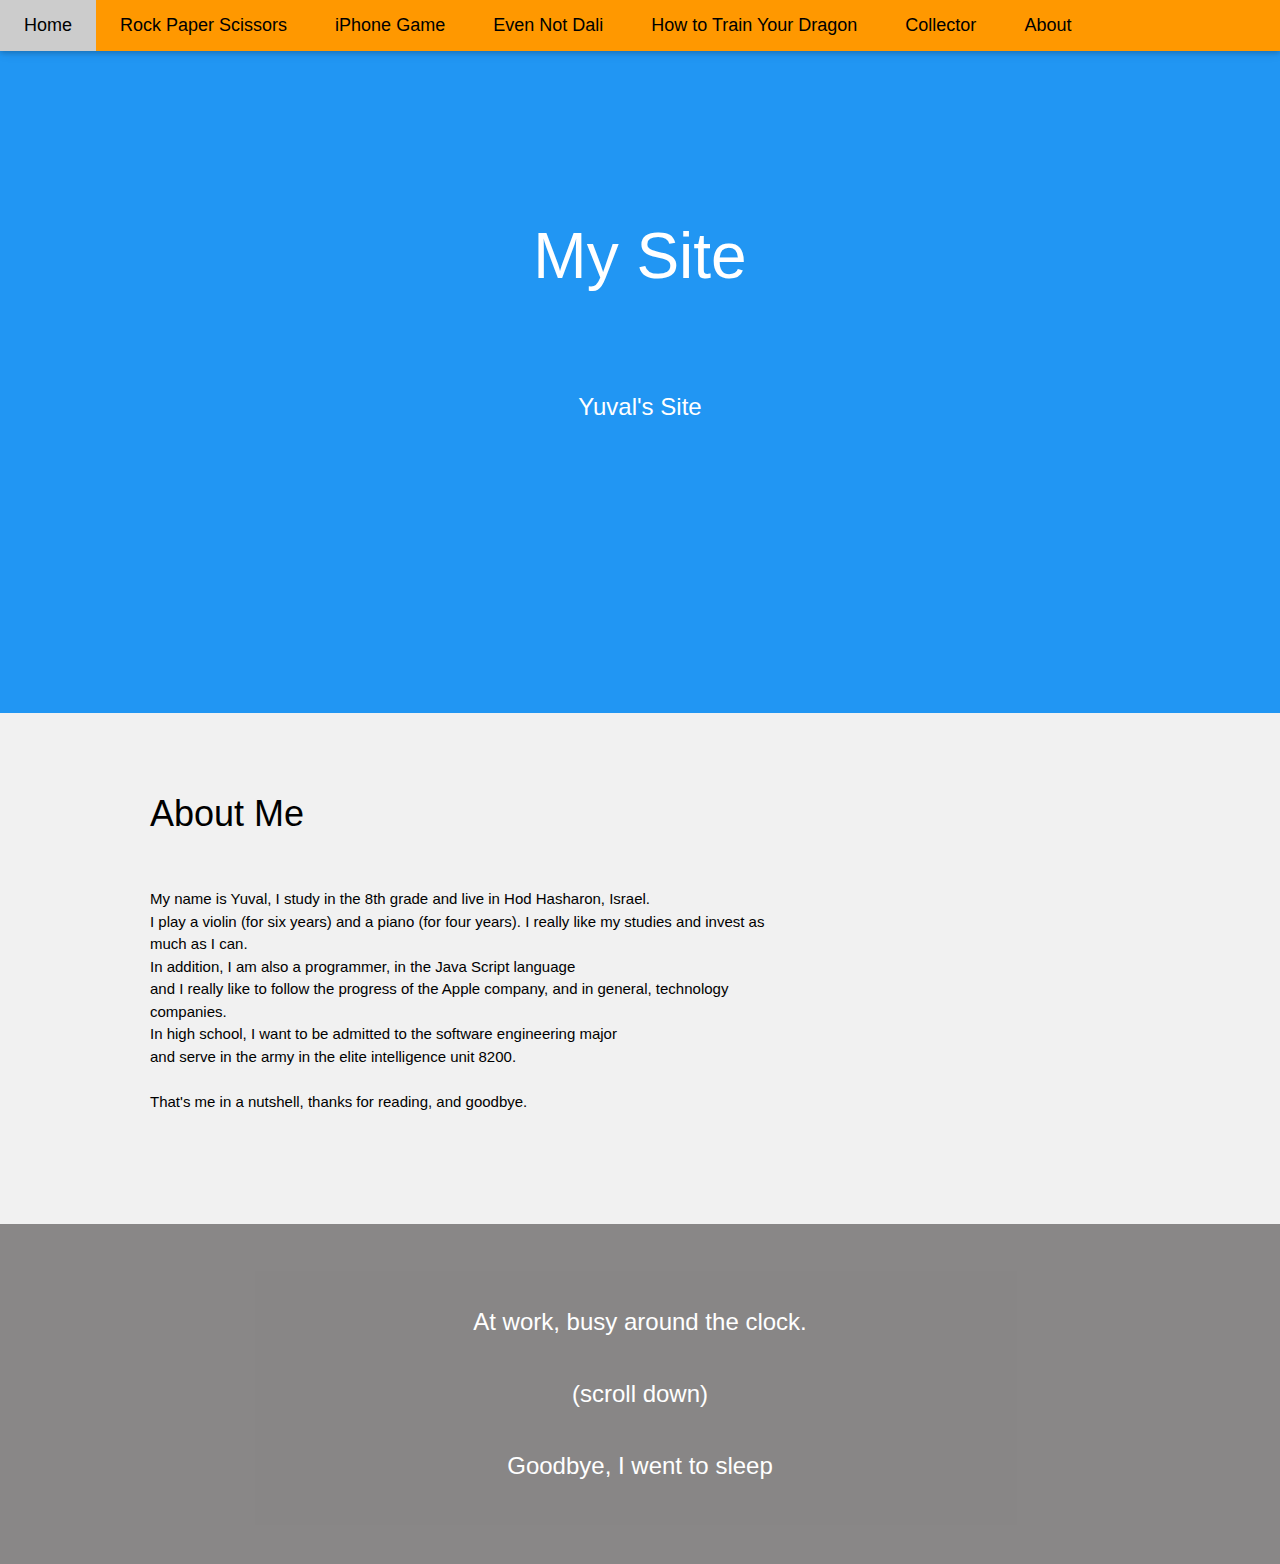
<file: index.html>
<!DOCTYPE html>
<html lang="en">
<head>
    <meta charset="UTF-8">
    <meta http-equiv="X-UA-Compatible" content="IE=edge">
    <meta name="viewport" content="width=device-width, initial-scale=1.0">
    <title>Yuval's main website</title>
  
    <link rel="stylesheet" href="./css/TU.css">
     
</head>
<body >
  <!-- NavBar-->
    <div class="TU-top">
        <div class="TU-bar TU-orange TU-card TU-left-align TU-large">
          <a href="./index.html#top" class="TU-bar-item TU-button TU-padding-large TU-white">Home</a>
          <a href="./RPS.html" class="TU-bar-item TU-button TU-padding-large TU-hover-white">Rock Paper Scissors</a>
          <a href="./baloons.html" class="TU-bar-item TU-button TU-padding-large TU-hover-white">iPhone Game</a>
          <a href="./evenNotDali.html" class="TU-bar-item TU-button TU-padding-large TU-hover-white">Even Not Dali</a>
          <a href="./howToTrainYourDragon.html" class="TU-bar-item TU-button TU-padding-large TU-hover-white">How to Train Your Dragon</a>
          <a href="./collector.html" class="TU-bar-item TU-button TU-padding-large TU-hover-white">Collector</a>
          <a href="./index.html#about" class="TU-bar-item TU-button TU-padding-large TU-hover-white">About</a>
        </div>
    </div>
  <!-- END NavBar-->


  <!-- Header -->
  <header class="TU-container TU-blue TU-center" style="padding:15% 16px">
    <h1 class="TU-margin TU-jumbo">My Site</h1>
    <br><br>
    <p class="TU-xlarge">Yuval's Site <br> <br> <br> </p>
    <!-- <button class="TU-button TU-black TU-padding-large TU-large TU-margin-top">Get Started</button> -->
  </header>
  <!--END Header -->

  <!--About-->
  <div class="TU-row-padding TU-light-grey TU-padding-64 TU-container" id="about">
    <div class="TU-content">
      <div class="TU-third TU-center"></div>   
        <div class="TU-twothird">
          <h1>About Me</h1>
          <p class="TU-padding-32">My name is Yuval, I study in the 8th grade and live in Hod Hasharon, Israel. <br>
            I play a violin (for six years) and a piano (for four years). I really like my studies and invest as much as I can. <br> 
            In addition, I am also a programmer, in the Java Script language <br>
            and I really like to follow the progress of the Apple company, and in general, technology companies. <br>
            In high school, I want to be admitted to the software engineering major <br>
            and serve in the army in the elite intelligence unit 8200. <br> <br>
            That's me in a nutshell, thanks for reading, and goodbye.</p>
        </div>
    </div>
  </div>
  <!--END About-->

  <!--Footer -->
    <div class="TU-container TU-black TU-center TU-opacity TU-padding-64">
      <h1 class="TU-margin TU-xlarge">At work, busy around the clock. <br> <br> (scroll down) <br> <br>
        Goodbye, I went to sleep</h1>
    </div>
  <!--END Footer -->

</body>

</html>
</file>
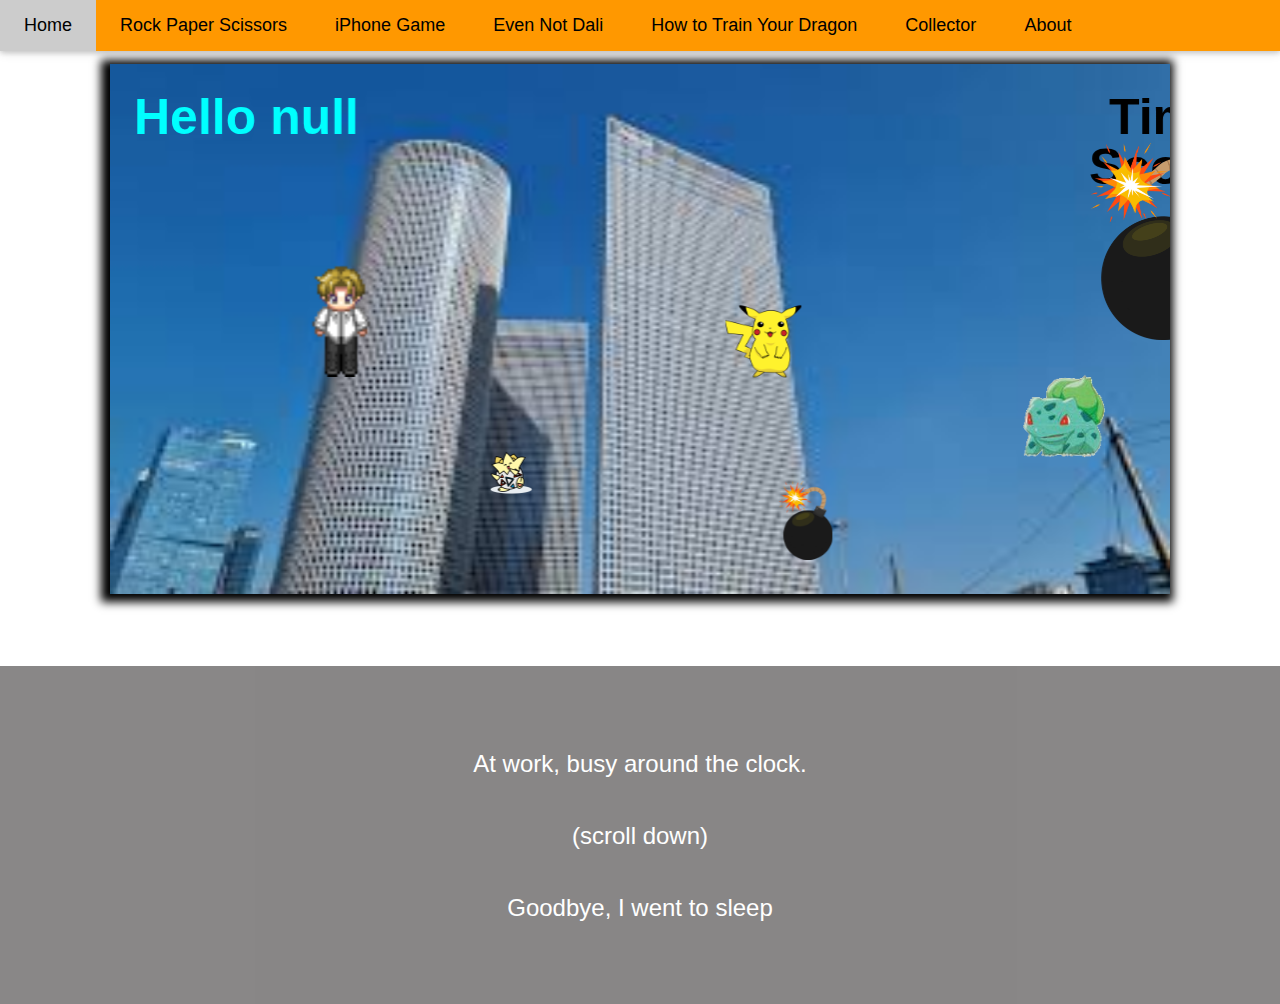
<file: collector.html>
<!DOCTYPE html>
<html lang="en">
<head>
    <meta charset="UTF-8">
    <meta http-equiv="X-UA-Compatible" content="IE=edge">
    <meta name="viewport" content="width=device-width, initial-scale=1.0">
    <title>Collector Game</title>
  
    <link rel="stylesheet" href="./css/TU.css">
    <link rel="stylesheet" href="css/collector.css">
</head>
<body >
    <!-- Navbar-->
    <div class="TU-top">
        <div class="TU-bar TU-orange TU-card TU-left-align TU-large">
          <a href="./index.html#top" class="TU-bar-item TU-button TU-padding-large TU-white">Home</a>
          <a href="./RPS.html" class="TU-bar-item TU-button TU-padding-large TU-hover-white">Rock Paper Scissors</a>
          <a href="./baloons.html" class="TU-bar-item TU-button TU-padding-large TU-hover-white">iPhone Game</a>
          <a href="./evenNotDali.html" class="TU-bar-item TU-button TU-padding-large TU-hover-white">Even Not Dali</a>
          <a href="./howToTrainYourDragon.html" class="TU-bar-item TU-button TU-padding-large TU-hover-white">How to Train Your Dragon</a>
          <a href="./collector.html" class="TU-bar-item TU-button TU-padding-large TU-hover-white">Collector</a>
          <a href="./index.html#about" class="TU-bar-item TU-button TU-padding-large TU-hover-white">About</a>
        </div>
    </div>
      <!-- END Navbar -->


  <!-- The Game template -->
    <div id="wrapper" style="padding:5% 16px">
        <canvas id="canvas"></canvas>
    </div>
  <!-- END The Game template -->

  

  <!--Footer For the Template per game-->
    <div class="TU-container TU-black TU-center TU-opacity TU-padding-64">
      <h1 class="TU-margin TU-xlarge">At work, busy around the clock. <br> <br> (scroll down) <br> <br>
        Goodbye, I went to sleep</h1>
    </div>
  <!--END Footer For the Template per game-->

  <script src="js/figures.js"></script>
  <script src="js/collector.js"></script>
</body>
</html>
</file>
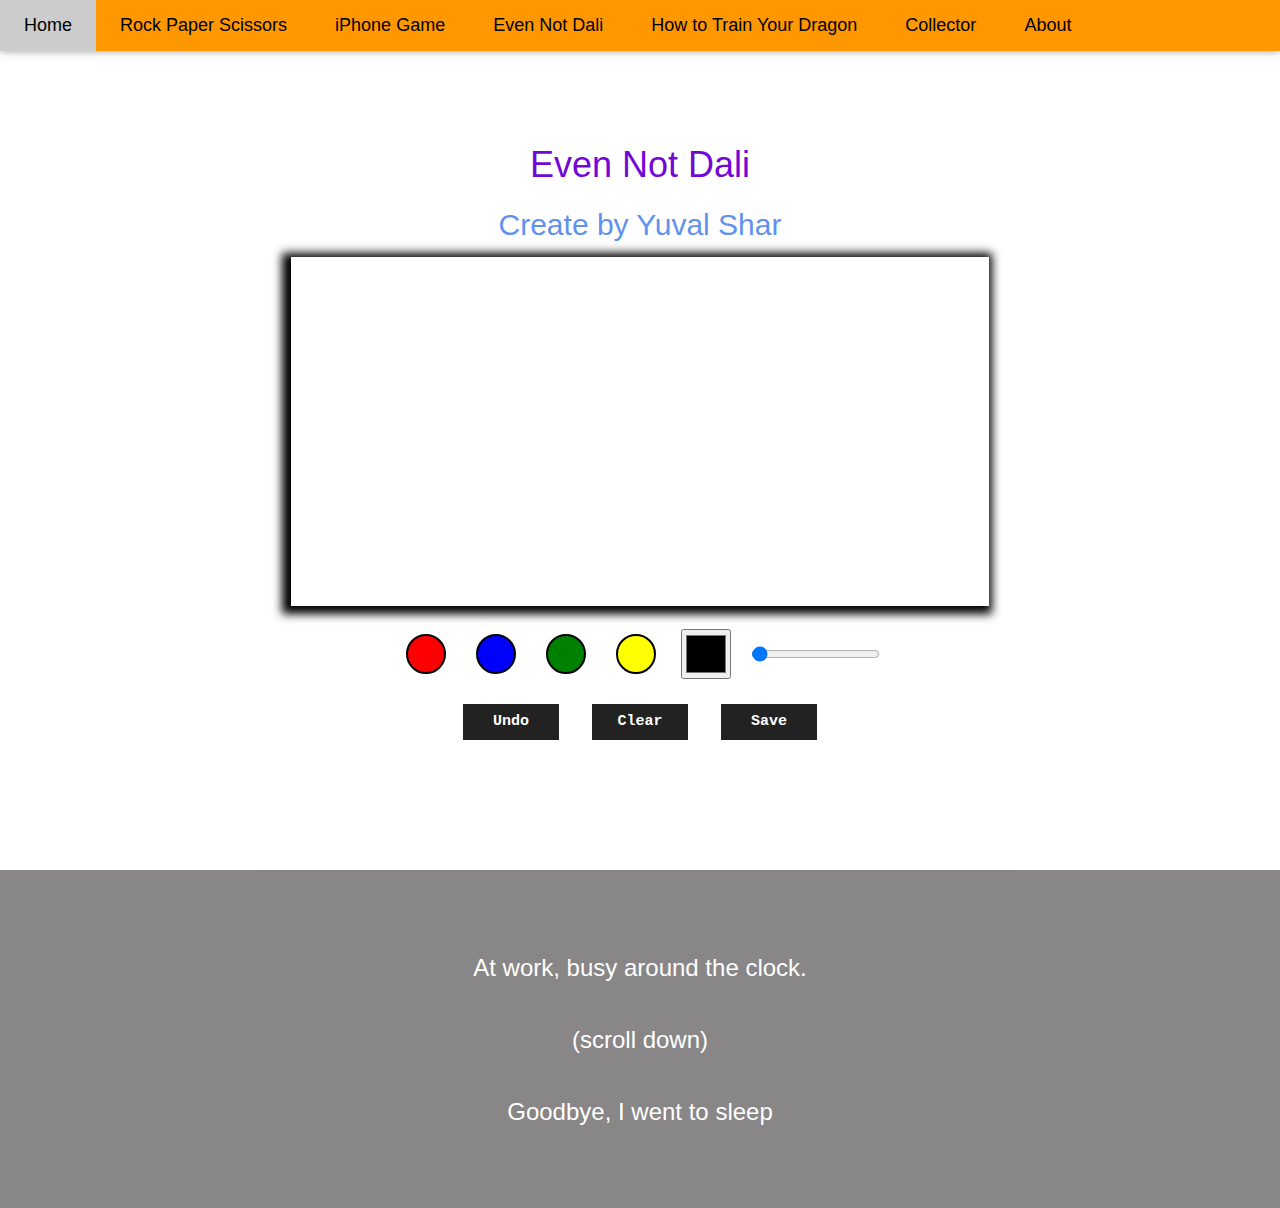
<file: evenNotDali.html>
<!DOCTYPE html>
<html lang="en">
<head>
    <meta charset="UTF-8">
    <meta http-equiv="X-UA-Compatible" content="IE=edge">
    <meta name="viewport" content="width=device-width, initial-scale=1.0">
    <title>Yuval Draw</title>
  
    <link rel="stylesheet" href="./css/TU.css">
    <link rel="stylesheet" href="./css/evenNotDali.css">
</head>
<body >
    <!-- Navbar-->
    <div class="TU-top">
        <div class="TU-bar TU-orange TU-card TU-left-align TU-large">
          <!-- <img id="myLogo" src="https://tekkieuni.com/wp-content/themes/tekkie/images/logo-color.png.webp" alt="logo"> -->
          <a href="./index.html#top" class="TU-bar-item TU-button TU-padding-large TU-white">Home</a>
          <a href="./RPS.html" class="TU-bar-item TU-button TU-padding-large TU-hover-white">Rock Paper Scissors</a>
          <a href="./baloons.html" class="TU-bar-item TU-button TU-padding-large TU-hover-white">iPhone Game</a>
          <a href="./evenNotDali.html" class="TU-bar-item TU-button TU-padding-large TU-hover-white">Even Not Dali</a>
          <a href="./howToTrainYourDragon.html" class="TU-bar-item TU-button TU-padding-large TU-hover-white">How to Train Your Dragon</a>
          <a href="./collector.html" class="TU-bar-item TU-button TU-padding-large TU-hover-white">Collector</a>
          <a href="./index.html#about" class="TU-bar-item TU-button TU-padding-large TU-hover-white">About</a>

        </div>
            </div>
      <!-- END Navbar -->


  <!-- The Game template -->
    <div id="wrapper" style="padding:10% 16px">
      <div id="header">
        <h1 id="pageName">Even Not Dali</h1>
        <h2 id="credit">Create by Yuval Shar</h2>
      </div>   
      
      <canvas id="canvas"></canvas>
         <div id="toolsAndButtons">
          <div class="tools">
            <div class="color-fields" style="background: red;" onClick="changeColor(this)"></div>
            <div class="color-fields" style="background: blue;" onClick = "changeColor(this)"></div>
            <div class="color-fields" style="background: green;" onClick = "changeColor(this)"></div>
            <div class="color-fields" style="background: yellow;" onClick = "changeColor(this)"></div>

            <input type="color" class="color-picker" onInput="drawColor = this.value">

            <input type="range" class="pen-range" min="1" max="100" value="2" onInput="drawWidth = this.value">
          </div>
          <br>
          <div id="buttons">
            <button class="buttons" onClick="undoLast()">Undo</button>
            <!-- <button class="buttons" onClick="reduLast()">Redo</button> -->
            <button class="buttons" onClick="clearCanvas()">Clear</button>      
            <button class="buttons" onClick="saveImage()">Save</button>
          </div>
              
        </div>
    </div>
  <!-- END The Game template -->

  

  <!--Footer For the Template per game-->
    <div class="TU-container TU-black TU-center TU-opacity TU-padding-64">
      <h1 class="TU-margin TU-xlarge">At work, busy around the clock. <br> <br> (scroll down) <br> <br>
        Goodbye, I went to sleep</h1>
    </div>
  <!--END Footer For the Template per game-->

  <script src = "./js/fixDpi.js";></script>
  <script src = "./js/evenNotDali.js";></script>

</body>
</html>
</file>
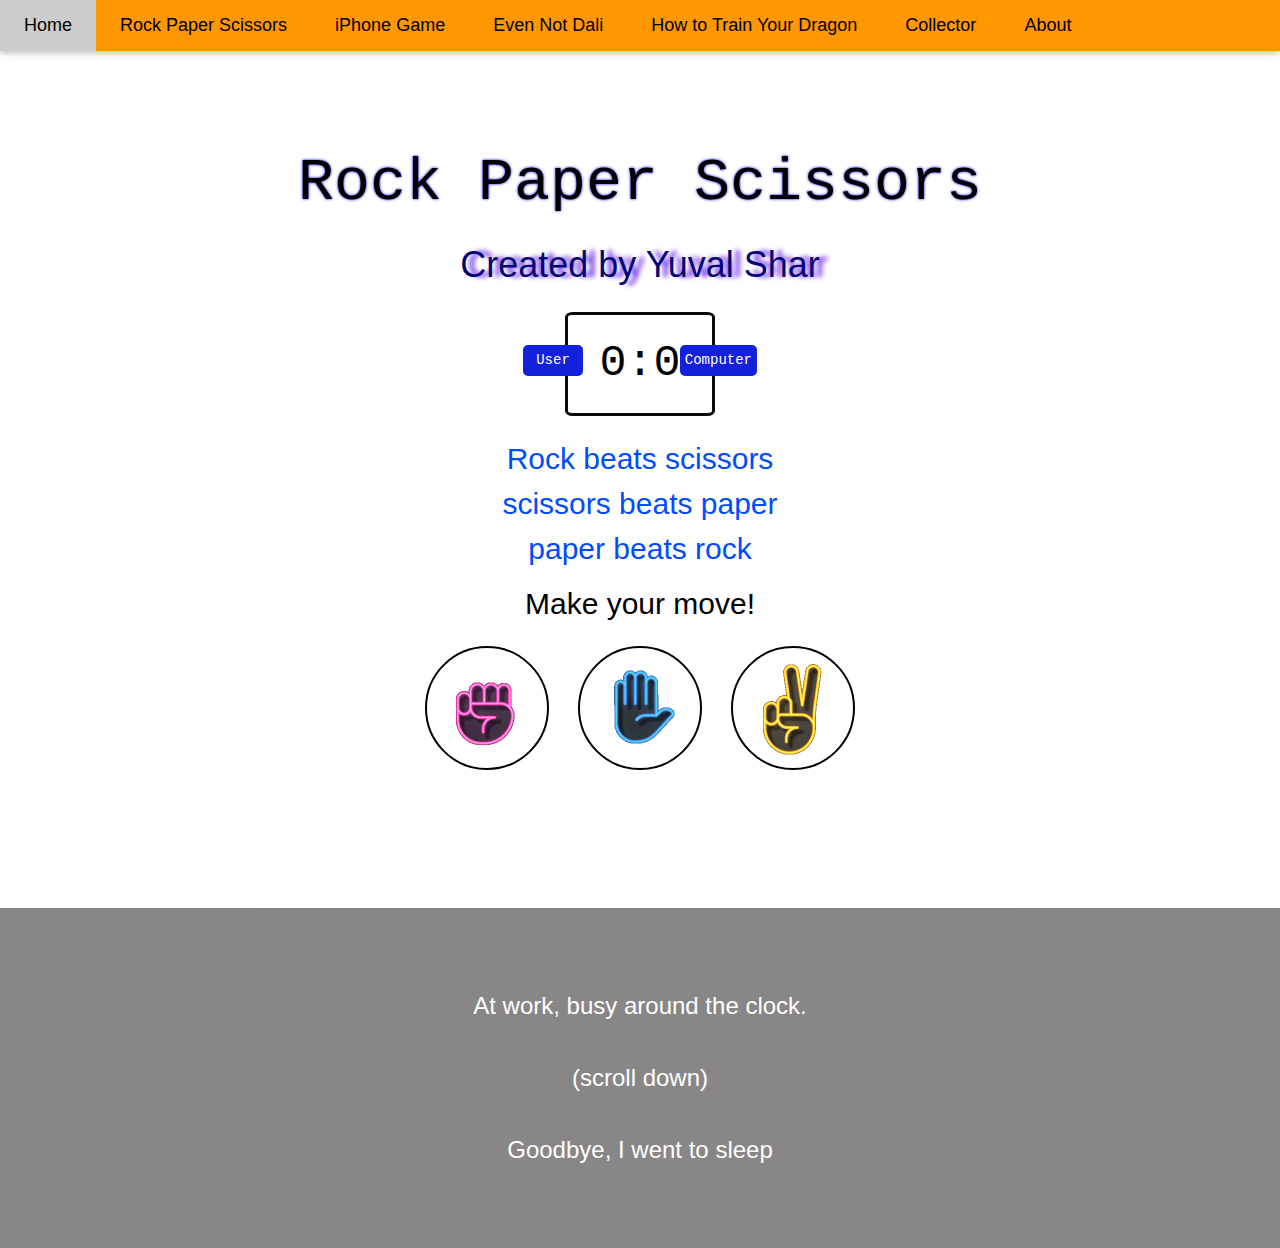
<file: RPS.html>
<!DOCTYPE html>
<html lang="en">
<head>
    <meta charset="UTF-8">
    <meta http-equiv="X-UA-Compatible" content="IE=edge">
    <meta name="viewport" content="width=device-width, initial-scale=1.0">
    <title>Rock Paper Scissors</title>
  
    <link rel="stylesheet" href="./css/TU.css"> 
    <link rel="stylesheet" href="./css/RPS.css">
</head>
<body >
    <!-- NavBar-->
    <div class="TU-top">
        <div class="TU-bar TU-orange TU-card TU-left-align TU-large">
          <!-- <img id="myLogo" src="https://tekkieuni.com/wp-content/themes/tekkie/images/logo-color.png.webp" alt="logo"> -->
          <a href="./index.html#top" class="TU-bar-item TU-button TU-padding-large TU-white">Home</a>
          <a href="./RPS.html" class="TU-bar-item TU-button TU-padding-large TU-hover-white">Rock Paper Scissors</a>
          <a href="./baloons.html" class="TU-bar-item TU-button TU-padding-large TU-hover-white">iPhone Game</a>
          <a href="./evenNotDali.html" class="TU-bar-item TU-button TU-padding-large TU-hover-white">Even Not Dali</a>
          <a href="./howToTrainYourDragon.html" class="TU-bar-item TU-button TU-padding-large TU-hover-white">How to Train Your Dragon</a>
          <a href="./collector.html" class="TU-bar-item TU-button TU-padding-large TU-hover-white">Collector</a>
          <a href="./index.html#about" class="TU-bar-item TU-button TU-padding-large TU-hover-white">About</a>
        </div>
    </div>
   <!-- END NavBar--> 


      <!-- The Game -->
    <div id="wrapper" style="padding:10% 16px">
      <h1 id="gameTitle">Rock Paper Scissors</h1>
      <h1 id="yuvalTitel">Created by Yuval Shar</h1>

      <div id="scoreBoard">
          <div id="userLabel" class="badge">User</div>
          <div id="computerLabel" class="badge">Computer</div>
          <div id="userChoiceIcon" class="badge"></div>
          <div id="computerChoiceIcon" class="badge"></div>
          <span id="userScore">0</span>:<span id="computerScore">0</span>
      </div>

      <h2 id="gameInstructons">Rock beats scissors <br> scissors beats paper <br> paper beats rock </h2>
      <div id="userArea" class="userArea">
          <h2 id="instructons">Make your move!</h2>
          <div id="rockDiv" class="rps">
              <img id="rockImg" src="images/rock.png">
          </div>
          <div id="paperDiv" class="rps">
              <img id="paperImg" src="images/paper.png">
          </div>
          <div id="scissorsDiv" class="rps">
              <img id="scissorsImg" src="images/scissors.png">
          </div>
      </div>   
      <div id="message"></div>
    </div>
      
      <!-- <h1>Game Name</h1>
        <br>
        <h4>Instructions </h4>
        <br>
        <br>
        
        <h3>The Game </h3>
               -->
      <!-- END The Game ->-


  <!--Footer-->
    <div class="TU-container TU-black TU-center TU-opacity TU-padding-64">
      <h1 class="TU-margin TU-xlarge">At work, busy around the clock. <br> <br> (scroll down) <br> <br>
        Goodbye, I went to sleep</h1>
    </div>
    <!--END Footer -->
    
    <script src="./js/RPS.js"></script>

</body>
</html>
</file>
<file: css/collector.css>
#canvas{
    box-shadow: -3px 2px 9px 6px black;
    width: 85%;
}
</file>
<file: css/evenNotDali.css>
.field{
  width: 100%;
  text-align: center;
}

canvas{
  box-shadow: -3px 2px 9px 6px black;
  width: 56%;
  background: white;
}

.tools{
  display: flex;
  justify-content: center;
  flex-direction: row;
  margin-top: 15px;
  /* Just for fun */
  animation: myAnim 2s ease 0s 1 normal forwards;
}
/* Just for fun */
@keyframes myAnim {
  0% {
    transform: scale3d(1, 1, 1);
  }

  30% {
    transform: scale3d(1.25, 0.75, 1);
  }

  40% {
    transform: scale3d(0.75, 1.25, 1);
  }

  50% {
    transform: scale3d(1.15, 0.85, 1);
  }

  65% {
    transform: scale3d(0.95, 1.05, 1);
  }

  75% {
    transform: scale3d(1.05, 0.95, 1);
  }

  100% {
    transform: scale3d(1, 1, 1);
  }
}

.color-fields{
  height: 40px;
  width: 40px;
  min-height: 40px;
  min-width: 40px;
  cursor: pointer;
  display: inline-block;
  box-sizing: border-box;
  border-radius: 50%;
  border: 2px solid black;
  align-self: center;
  margin: 0 15px;
}

.buttons{
  align-self: center;
  width: 100px;
  height: 40px;
  border: 2px solid white;
  cursor: pointer;
  color: white;
  background: #222;
  font-weight: bold;
  margin: 0 10px;
}

.color-picker{
  align-self: center;
  margin: 0 10px;
  height: 50px;
}

.pen-range{
  align-self: center;
  margin: 0 10px;
}

#pageName{
  color: rgb(114, 8, 213);
}

#credit{
  color: rgb(96, 146, 237);
}
</file>
<file: css/RPS.css>
/* body{
    background-color: rgb(53, 52, 52);
} */

#wrapper{
    text-align: center;
    font-family:monospace;
    
}

#gameTitle{
    font-family:monospace;
    font-size: 60px;
    text-shadow:0 0 3px blue;
}

#gameInstructons{
    color: rgb(0, 76, 255);
}

.userArea img{
    width: 100px;
    height: 100px;
}

.rps{
    display: inline-block;
    margin: 10px;
    border-radius: 50%;
    border: 2px solid black;
    padding: 10px;
}

#scoreBoard{
    border: 3px solid rgb(10, 10, 10);
    width: 150px;
    margin: 20px auto;
    font-size: 45px;
    border-radius: 5%;
    padding: 15px;
    position: relative;
    font-family: monospace;
}

.badge{
    color: white;
    font-size: 14px;
    padding: 2px;
}

#userLabel{
    background-color: rgb(20, 33, 220);
    position: absolute;
    left: -45px;
    top: 30px;
    border-radius: 5px;
    padding: 5px;
    width: 60px;
}

#computerLabel{
    background-color: rgb(20, 33, 220);
    position: absolute;
    right: -45px;
    top: 30px;
    border-radius: 5px;
    padding: 5px;
}

#message{
    font-size: xx-large;
    position: absolute;
    left: 580px;
    top: 750px;
}

#userChoiceIcon{
    width: 30px;
    height: 30px;
    position: absolute;
    top: 60px;
    left: -45px;
    border-radius: 5px;
    padding: 5px;
}

#computerChoiceIcon{
    width: 30px;
    height: 30px;
    position: absolute;
    top: 60px;
    right: -45px;
    border-radius: 5px;
    padding: 5px;
}

#yuvalTitel{
    color: rgb(4, 4, 119);
    text-shadow: rgb(97, 24, 232) 8px 0 5px;
    }
</file>
<file: css/TU.css>
﻿/* TU.CSS 4.15 December 2020 by Jan Egil and Borge Refsnes */

html {
    box-sizing: border-box
}

*, *:before, *:after {
    box-sizing: inherit
}

/* Extract from normalize.css by Nicolas Gallagher and Jonathan Neal git.io/normalize */

html {
    -ms-text-size-adjust: 100%;
    -webkit-text-size-adjust: 100%
}

body {
    margin: 0;
   
}

#myLogo{
    width: 50px;
    margin-left: 10px;
    position:absolute;
    right: 10px;
    box-shadow: black;
}

#wrapper{
    text-align: center; 
    font-family:monospace;
    padding:8% 16px;
}

article, aside, details, figcaption, figure, footer, header, main, menu, nav, section {
    display: block;
    /* background-image: url('https://scx1.b-cdn.net/csz/news/800/2017/theoreticala.jpg'); */
    background-image: url('https://cdn.mos.cms.futurecdn.net/RdV4BJCVXhYEgpT2vtRyUU-970-80.jpg.webp');
    background-repeat: no-repeat;
    background-attachment: fixed;
    background-size:cover ;
}

summary {
    display: list-item
}

audio, canvas, progress, video {
    display: inline-block
}

progress {
    vertical-align: baseline
}

audio:not([controls]) {
    display: none;
    height: 0
}

[hidden], template {
    display: none
}

a {
    background-color: transparent
}

a:active, a:hover {
    outline-width: 0
}

abbr[title] {
    border-bottom: none;
    text-decoration: underline;
    text-decoration: underline dotted
}

b, strong {
    font-weight: bolder
}

dfn {
    font-style: italic
}

mark {
    background: #ff0;
    color: #000
}

small {
    font-size: 80%
}

sub, sup {
    font-size: 75%;
    line-height: 0;
    position: relative;
    vertical-align: baseline
}

sub {
    bottom: -0.25em
}

sup {
    top: -0.5em
}

figure {
    margin: 1em 40px
}

img {
    border-style: none
}

code, kbd, pre, samp {
    font-family: monospace, monospace;
    font-size: 1em
}

hr {
    box-sizing: content-box;
    height: 0;
    overflow: visible
}

button, input, select, textarea, optgroup {
    font: inherit;
    margin: 0
}

optgroup {
    font-weight: bold
}

button, input {
    overflow: visible
}

button, select {
    text-transform: none
}

button, [type=button], [type=reset], [type=submit] {
    -webkit-appearance: button
}

button::-moz-focus-inner, [type=button]::-moz-focus-inner, [type=reset]::-moz-focus-inner, [type=submit]::-moz-focus-inner {
    border-style: none;
    padding: 0
}

button:-moz-focusring, [type=button]:-moz-focusring, [type=reset]:-moz-focusring, [type=submit]:-moz-focusring {
    outline: 1px dotted ButtonText
}

fieldset {
    border: 1px solid #c0c0c0;
    margin: 0 2px;
    padding: .35em .625em .75em
}

legend {
    color: inherit;
    display: table;
    max-width: 100%;
    padding: 0;
    white-space: normal
}

textarea {
    overflow: auto
}

[type=checkbox], [type=radio] {
    padding: 0
}

[type=number]::-webkit-inner-spin-button, [type=number]::-webkit-outer-spin-button {
    height: auto
}

[type=search] {
    -webkit-appearance: textfield;
    outline-offset: -2px
}

[type=search]::-webkit-search-decoration {
    -webkit-appearance: none
}

::-webkit-file-upload-button {
    -webkit-appearance: button;
    font: inherit
}

/* End extract */

html, body {
    font-family: Verdana, sans-serif;
    font-size: 15px;
    line-height: 1.5
}

html {
    overflow-x: hidden
}

h1 {
    font-size: 36px
}

h2 {
    font-size: 30px
}

h3 {
    font-size: 24px
}

h4 {
    font-size: 20px
}

h5 {
    font-size: 18px
}

h6 {
    font-size: 16px
}

.TU-serif {
    font-family: serif
}

.TU-sans-serif {
    font-family: sans-serif
}

.TU-cursive {
    font-family: cursive
}

.TU-monospace {
    font-family: monospace
}

h1, h2, h3, h4, h5, h6 {
    font-family: "Segoe UI", Arial, sans-serif;
    font-weight: 400;
    margin: 10px 0
}

.TU-wide {
    letter-spacing: 4px
}

hr {
    border: 0;
    border-top: 1px solid #eee;
    margin: 20px 0
}

.TU-image {
    max-width: 100%;
    height: auto
}

img {
    vertical-align: middle
}

a {
    color: inherit
}

.TU-table, .TU-table-all {
    border-collapse: collapse;
    border-spacing: 0;
    width: 100%;
    display: table
}

.TU-table-all {
    border: 1px solid #ccc
}

.TU-bordered tr, .TU-table-all tr {
    border-bottom: 1px solid #ddd
}

.TU-striped tbody tr:nth-child(even) {
    background-color: #f1f1f1
}

.TU-table-all tr:nth-child(odd) {
    background-color: #fff
}

.TU-table-all tr:nth-child(even) {
    background-color: #f1f1f1
}

.TU-hoverable tbody tr:hover, .TU-ul.TU-hoverable li:hover {
    background-color: #ccc
}

.TU-centered tr th, .TU-centered tr td {
    text-align: center
}

.TU-table td, .TU-table th, .TU-table-all td, .TU-table-all th {
    padding: 8px 8px;
    display: table-cell;
    text-align: left;
    vertical-align: top
}

.TU-table th:first-child, .TU-table td:first-child, .TU-table-all th:first-child, .TU-table-all td:first-child {
    padding-left: 16px
}

.TU-btn, .TU-button {
    border: none;
    display: inline-block;
    padding: 8px 16px;
    vertical-align: middle;
    overflow: hidden;
    text-decoration: none;
    color: inherit;
    background-color: inherit;
    text-align: center;
    cursor: pointer;
    white-space: nowrap
}

.TU-btn:hover {
    box-shadow: 0 8px 16px 0 rgba(0, 0, 0, 0.2), 0 6px 20px 0 rgba(0, 0, 0, 0.19)
}

.TU-btn, .TU-button {
    -webkit-touch-callout: none;
    -webkit-user-select: none;
    -khtml-user-select: none;
    -moz-user-select: none;
    -ms-user-select: none;
    user-select: none
}

.TU-disabled, .TU-btn:disabled, .TU-button:disabled {
    cursor: not-allowed;
    opacity: 0.3
}

.TU-disabled *, :disabled * {
    pointer-events: none
}

.TU-btn.TU-disabled:hover, .TU-btn:disabled:hover {
    box-shadow: none
}

.TU-badge, .TU-tag {
    background-color: #000;
    color: #fff;
    display: inline-block;
    padding-left: 8px;
    padding-right: 8px;
    text-align: center
}

.TU-badge {
    border-radius: 50%
}

.TU-ul {
    list-style-type: none;
    padding: 0;
    margin: 0
}

.TU-ul li {
    padding: 8px 16px;
    border-bottom: 1px solid #ddd
}

.TU-ul li:last-child {
    border-bottom: none
}

.TU-tooltip, .TU-display-container {
    position: relative
}

.TU-tooltip .TU-text {
    display: none
}

.TU-tooltip:hover .TU-text {
    display: inline-block
}

.TU-ripple:active {
    opacity: 0.5
}

.TU-ripple {
    transition: opacity 0s
}

.TU-input {
    padding: 8px;
    display: block;
    border: none;
    border-bottom: 1px solid #ccc;
    width: 100%
}

.TU-select {
    padding: 9px 0;
    width: 100%;
    border: none;
    border-bottom: 1px solid #ccc
}

.TU-dropdown-click, .TU-dropdown-hover {
    position: relative;
    display: inline-block;
    cursor: pointer
}

.TU-dropdown-hover:hover .TU-dropdown-content {
    display: block
}

.TU-dropdown-hover:first-child, .TU-dropdown-click:hover {
    background-color: #ccc;
    color: #000
}

.TU-dropdown-hover:hover>.TU-button:first-child, .TU-dropdown-click:hover>.TU-button:first-child {
    background-color: #ccc;
    color: #000
}

.TU-dropdown-content {
    cursor: auto;
    color: #000;
    background-color: #fff;
    display: none;
    position: absolute;
    min-width: 160px;
    margin: 0;
    padding: 0;
    z-index: 1
}

.TU-check, .TU-radio {
    width: 24px;
    height: 24px;
    position: relative;
    top: 6px
}

.TU-sidebar {
    height: 100%;
    width: 200px;
    background-color: #fff;
    position: fixed!important;
    z-index: 1;
    overflow: auto
}

.TU-bar-block .TU-dropdown-hover, .TU-bar-block .TU-dropdown-click {
    width: 100%
}

.TU-bar-block .TU-dropdown-hover .TU-dropdown-content, .TU-bar-block .TU-dropdown-click .TU-dropdown-content {
    min-width: 100%
}

.TU-bar-block .TU-dropdown-hover .TU-button, .TU-bar-block .TU-dropdown-click .TU-button {
    width: 100%;
    text-align: left;
    padding: 8px 16px
}

.TU-main, #main {
    transition: margin-left .4s
}

.TU-modal {
    z-index: 3;
    display: none;
    padding-top: 100px;
    position: fixed;
    left: 0;
    top: 0;
    width: 100%;
    height: 100%;
    overflow: auto;
    background-color: rgb(0, 0, 0);
    background-color: rgba(0, 0, 0, 0.4)
}

.TU-modal-content {
    margin: auto;
    background-color: #fff;
    position: relative;
    padding: 0;
    outline: 0;
    width: 600px
}

.TU-bar {
    width: 100%;
    overflow: hidden
}

.TU-center .TU-bar {
    display: inline-block;
    width: auto
}

.TU-bar .TU-bar-item {
    padding: 8px 16px;
    float: left;
    width: auto;
    border: none;
    display: block;
    outline: 0
}

.TU-bar .TU-dropdown-hover, .TU-bar .TU-dropdown-click {
    position: static;
    float: left
}

.TU-bar .TU-button {
    white-space: normal
}

.TU-bar-block .TU-bar-item {
    width: 100%;
    display: block;
    padding: 8px 16px;
    text-align: left;
    border: none;
    white-space: normal;
    float: none;
    outline: 0
}

.TU-bar-block.TU-center .TU-bar-item {
    text-align: center
}

.TU-block {
    display: block;
    width: 100%
}

.TU-responsive {
    display: block;
    overflow-x: auto
}

.TU-container:after, .TU-container:before, .TU-panel:after, .TU-panel:before, .TU-row:after, .TU-row:before, .TU-row-padding:after, .TU-row-padding:before, .TU-cell-row:before, .TU-cell-row:after, .TU-clear:after, .TU-clear:before, .TU-bar:before, .TU-bar:after {
    content: "";
    display: table;
    clear: both
}

.TU-col, .TU-half, .TU-third, .TU-twothird, .TU-threequarter, .TU-quarter {
    float: left;
    width: 100%
}

.TU-col.s1 {
    width: 8.33333%
}

.TU-col.s2 {
    width: 16.66666%
}

.TU-col.s3 {
    width: 24.99999%
}

.TU-col.s4 {
    width: 33.33333%
}

.TU-col.s5 {
    width: 41.66666%
}

.TU-col.s6 {
    width: 49.99999%
}

.TU-col.s7 {
    width: 58.33333%
}

.TU-col.s8 {
    width: 66.66666%
}

.TU-col.s9 {
    width: 74.99999%
}

.TU-col.s10 {
    width: 83.33333%
}

.TU-col.s11 {
    width: 91.66666%
}

.TU-col.s12 {
    width: 99.99999%
}

@media (min-width:601px) {
    .TU-col.m1 {
        width: 8.33333%
    }
    .TU-col.m2 {
        width: 16.66666%
    }
    .TU-col.m3, .TU-quarter {
        width: 24.99999%
    }
    .TU-col.m4, .TU-third {
        width: 33.33333%
    }
    .TU-col.m5 {
        width: 41.66666%
    }
    .TU-col.m6, .TU-half {
        width: 49.99999%
    }
    .TU-col.m7 {
        width: 58.33333%
    }
    .TU-col.m8, .TU-twothird {
        width: 66.66666%
    }
    .TU-col.m9, .TU-threequarter {
        width: 74.99999%
    }
    .TU-col.m10 {
        width: 83.33333%
    }
    .TU-col.m11 {
        width: 91.66666%
    }
    .TU-col.m12 {
        width: 99.99999%
    }
}

@media (min-width:993px) {
    .TU-col.l1 {
        width: 8.33333%
    }
    .TU-col.l2 {
        width: 16.66666%
    }
    .TU-col.l3 {
        width: 24.99999%
    }
    .TU-col.l4 {
        width: 33.33333%
    }
    .TU-col.l5 {
        width: 41.66666%
    }
    .TU-col.l6 {
        width: 49.99999%
    }
    .TU-col.l7 {
        width: 58.33333%
    }
    .TU-col.l8 {
        width: 66.66666%
    }
    .TU-col.l9 {
        width: 74.99999%
    }
    .TU-col.l10 {
        width: 83.33333%
    }
    .TU-col.l11 {
        width: 91.66666%
    }
    .TU-col.l12 {
        width: 99.99999%
    }
}

.TU-rest {
    overflow: hidden
}

.TU-stretch {
    margin-left: -16px;
    margin-right: -16px
}

.TU-content, .TU-auto {
    margin-left: auto;
    margin-right: auto
}

.TU-content {
    max-width: 980px
}

.TU-auto {
    max-width: 1140px
}

.TU-cell-row {
    display: table;
    width: 100%
}

.TU-cell {
    display: table-cell
}

.TU-cell-top {
    vertical-align: top
}

.TU-cell-middle {
    vertical-align: middle
}

.TU-cell-bottom {
    vertical-align: bottom
}

.TU-hide {
    display: none!important
}

.TU-show-block, .TU-show {
    display: block!important
}

.TU-show-inline-block {
    display: inline-block!important
}

@media (max-width:1205px) {
    .TU-auto {
        max-width: 95%
    }
}

@media (max-width:600px) {
    .TU-modal-content {
        margin: 0 10px;
        width: auto!important
    }
    .TU-modal {
        padding-top: 30px
    }
    .TU-dropdown-hover.TU-mobile .TU-dropdown-content, .TU-dropdown-click.TU-mobile .TU-dropdown-content {
        position: relative
    }
    .TU-hide-small {
        display: none!important
    }
    .TU-mobile {
        display: block;
        width: 100%!important
    }
    .TU-bar-item.TU-mobile, .TU-dropdown-hover.TU-mobile, .TU-dropdown-click.TU-mobile {
        text-align: center
    }
    .TU-dropdown-hover.TU-mobile, .TU-dropdown-hover.TU-mobile .TU-btn, .TU-dropdown-hover.TU-mobile .TU-button, .TU-dropdown-click.TU-mobile, .TU-dropdown-click.TU-mobile .TU-btn, .TU-dropdown-click.TU-mobile .TU-button {
        width: 100%
    }
}

@media (max-width:768px) {
    .TU-modal-content {
        width: 500px
    }
    .TU-modal {
        padding-top: 50px
    }
}

@media (min-width:993px) {
    .TU-modal-content {
        width: 900px
    }
    .TU-hide-large {
        display: none!important
    }
    .TU-sidebar.TU-collapse {
        display: block!important
    }
}

@media (max-width:992px) and (min-width:601px) {
    .TU-hide-medium {
        display: none!important
    }
}

@media (max-width:992px) {
    .TU-sidebar.TU-collapse {
        display: none
    }
    .TU-main {
        margin-left: 0!important;
        margin-right: 0!important
    }
    .TU-auto {
        max-width: 100%
    }
}

.TU-top, .TU-bottom {
    position: fixed;
    width: 100%;
    z-index: 1   /*layer*/
}

.TU-top {
    top: 0
}

.TU-bottom {
    bottom: 0
}

.TU-overlay {
    position: fixed;
    display: none;
    width: 100%;
    height: 100%;
    top: 0;
    left: 0;
    right: 0;
    bottom: 0;
    background-color: rgba(0, 0, 0, 0.5);
    z-index: 2
}

.TU-display-topleft {
    position: absolute;
    left: 0;
    top: 0
}

.TU-display-topright {
    position: absolute;
    right: 0;
    top: 0
}

.TU-display-bottomleft {
    position: absolute;
    left: 0;
    bottom: 0
}

.TU-display-bottomright {
    position: absolute;
    right: 0;
    bottom: 0
}

.TU-display-middle {
    position: absolute;
    top: 50%;
    left: 50%;
    transform: translate(-50%, -50%);
    -ms-transform: translate(-50%, -50%)
}

.TU-display-left {
    position: absolute;
    top: 50%;
    left: 0%;
    transform: translate(0%, -50%);
    -ms-transform: translate(-0%, -50%)
}

.TU-display-right {
    position: absolute;
    top: 50%;
    right: 0%;
    transform: translate(0%, -50%);
    -ms-transform: translate(0%, -50%)
}

.TU-display-topmiddle {
    position: absolute;
    left: 50%;
    top: 0;
    transform: translate(-50%, 0%);
    -ms-transform: translate(-50%, 0%)
}

.TU-display-bottommiddle {
    position: absolute;
    left: 50%;
    bottom: 0;
    transform: translate(-50%, 0%);
    -ms-transform: translate(-50%, 0%)
}

.TU-display-container:hover .TU-display-hover {
    display: block
}

.TU-display-container:hover span.TU-display-hover {
    display: inline-block
}

.TU-display-hover {
    display: none
}

.TU-display-position {
    position: absolute
}

.TU-circle {
    border-radius: 50%
}

.TU-round-small {
    border-radius: 2px
}

.TU-round, .TU-round-medium {
    border-radius: 4px
}

.TU-round-large {
    border-radius: 8px
}

.TU-round-xlarge {
    border-radius: 16px
}

.TU-round-xxlarge {
    border-radius: 32px
}

.TU-row-padding, .TU-row-padding>.TU-half, .TU-row-padding>.TU-third, .TU-row-padding>.TU-twothird, .TU-row-padding>.TU-threequarter, .TU-row-padding>.TU-quarter, .TU-row-padding>.TU-col {
    padding: 0 8px
}

.TU-container, .TU-panel {
    padding: 0.01em 16px
}

.TU-panel {
    margin-top: 16px;
    margin-bottom: 16px
}

.TU-code, .TU-codespan {
    font-family: Consolas, "courier new";
    font-size: 16px
}

.TU-code {
    width: auto;
    background-color: #fff;
    padding: 8px 12px;
    border-left: 4px solid #4CAF50;
    word-wrap: break-word
}

.TU-codespan {
    color: crimson;
    background-color: #f1f1f1;
    padding-left: 4px;
    padding-right: 4px;
    font-size: 110%
}

.TU-card, .TU-card-2 {
    box-shadow: 0 2px 5px 0 rgba(0, 0, 0, 0.16), 0 2px 10px 0 rgba(0, 0, 0, 0.12)
}

.TU-card-4, .TU-hover-shadow:hover {
    box-shadow: 0 4px 10px 0 rgba(0, 0, 0, 0.2), 0 4px 20px 0 rgba(0, 0, 0, 0.19)
}

.TU-spin {
    animation: TU-spin 2s infinite linear
}

@keyframes TU-spin {
    0% {
        transform: rotate(0deg)
    }
    100% {
        transform: rotate(359deg)
    }
}

.TU-animate-fading {
    animation: fading 10s infinite
}

@keyframes fading {
    0% {
        opacity: 0
    }
    50% {
        opacity: 1
    }
    100% {
        opacity: 0
    }
}

.TU-animate-opacity {
    animation: opac 0.8s
}

@keyframes opac {
    from {
        opacity: 0
    }
    to {
        opacity: 1
    }
}

.TU-animate-top {
    position: relative;
    animation: animatetop 0.4s
}

@keyframes animatetop {
    from {
        top: -300px;
        opacity: 0
    }
    to {
        top: 0;
        opacity: 1
    }
}

.TU-animate-left {
    position: relative;
    animation: animateleft 0.4s
}

@keyframes animateleft {
    from {
        left: -300px;
        opacity: 0
    }
    to {
        left: 0;
        opacity: 1
    }
}

.TU-animate-right {
    position: relative;
    animation: animateright 0.4s
}

@keyframes animateright {
    from {
        right: -300px;
        opacity: 0
    }
    to {
        right: 0;
        opacity: 1
    }
}

.TU-animate-bottom {
    position: relative;
    animation: animatebottom 0.4s
}

@keyframes animatebottom {
    from {
        bottom: -300px;
        opacity: 0
    }
    to {
        bottom: 0;
        opacity: 1
    }
}

.TU-animate-zoom {
    animation: animatezoom 0.6s
}

@keyframes animatezoom {
    from {
        transform: scale(0)
    }
    to {
        transform: scale(1)
    }
}

.TU-animate-input {
    transition: width 0.4s ease-in-out
}

.TU-animate-input:focus {
    width: 100%!important
}

.TU-opacity, .TU-hover-opacity:hover {
    opacity: 0.60
}

.TU-opacity-off, .TU-hover-opacity-off:hover {
    opacity: 1
}

.TU-opacity-max {
    opacity: 0.25
}

.TU-opacity-min {
    opacity: 0.75
}

.TU-greyscale-max, .TU-grayscale-max, .TU-hover-greyscale:hover, .TU-hover-grayscale:hover {
    filter: grayscale(100%)
}

.TU-greyscale, .TU-grayscale {
    filter: grayscale(75%)
}

.TU-greyscale-min, .TU-grayscale-min {
    filter: grayscale(50%)
}

.TU-sepia {
    filter: sepia(75%)
}

.TU-sepia-max, .TU-hover-sepia:hover {
    filter: sepia(100%)
}

.TU-sepia-min {
    filter: sepia(50%)
}

.TU-tiny {
    font-size: 10px!important
}

.TU-small {
    font-size: 12px!important
}

.TU-medium {
    font-size: 15px!important
}

.TU-large {
    font-size: 18px!important
}

.TU-xlarge {
    font-size: 24px!important
}

.TU-xxlarge {
    font-size: 36px!important
}

.TU-xxxlarge {
    font-size: 48px!important
}

.TU-jumbo {
    font-size: 64px!important
}

.TU-left-align {
    text-align: left!important
}

.TU-right-align {
    text-align: right!important
}

.TU-justify {
    text-align: justify!important
}

.TU-center {
    text-align: center!important
}

.TU-border-0 {
    border: 0!important
}

.TU-border {
    border: 1px solid #ccc!important
}

.TU-border-top {
    border-top: 1px solid #ccc!important
}

.TU-border-bottom {
    border-bottom: 1px solid #ccc!important
}

.TU-border-left {
    border-left: 1px solid #ccc!important
}

.TU-border-right {
    border-right: 1px solid #ccc!important
}

.TU-topbar {
    border-top: 6px solid #ccc!important
}

.TU-bottombar {
    border-bottom: 6px solid #ccc!important
}

.TU-leftbar {
    border-left: 6px solid #ccc!important
}

.TU-rightbar {
    border-right: 6px solid #ccc!important
}

.TU-section, .TU-code {
    margin-top: 16px!important;
    margin-bottom: 16px!important
}

.TU-margin {
    margin: 16px!important
}

.TU-margin-top {
    margin-top: 16px!important
}

.TU-margin-bottom {
    margin-bottom: 16px!important
}

.TU-margin-left {
    margin-left: 16px!important
}

.TU-margin-right {
    margin-right: 16px!important
}

.TU-padding-small {
    padding: 4px 8px!important
}

.TU-padding {
    padding: 8px 16px!important
}

.TU-padding-large {
    padding: 12px 24px!important
}

.TU-padding-16 {
    padding-top: 16px!important;
    padding-bottom: 16px!important
}

.TU-padding-24 {
    padding-top: 24px!important;
    padding-bottom: 24px!important
}

.TU-padding-32 {
    padding-top: 32px!important;
    padding-bottom: 32px!important
}

.TU-padding-48 {
    padding-top: 48px!important;
    padding-bottom: 48px!important
}

.TU-padding-64 {
    padding-top: 64px!important;
    padding-bottom: 64px!important
}

.TU-padding-top-64 {
    padding-top: 64px!important
}

.TU-padding-top-48 {
    padding-top: 48px!important
}

.TU-padding-top-32 {
    padding-top: 32px!important
}

.TU-padding-top-24 {
    padding-top: 24px!important
}

.TU-left {
    float: left!important
}

.TU-right {
    float: right!important
}

.TU-button:hover {
    color: #000!important;
    background-color: #ccc!important
}

.TU-transparent, .TU-hover-none:hover {
    background-color: transparent!important
}

.TU-hover-none:hover {
    box-shadow: none!important
}

/* Colors */

.TU-amber, .TU-hover-amber:hover {
    color: #000!important;
    background-color: #ffc107!important
}

.TU-aqua, .TU-hover-aqua:hover {
    color: #000!important;
    background-color: #00ffff!important
}

.TU-blue, .TU-hover-blue:hover {
    color: #fff!important;
    background-color: #2196F3!important
}

.TU-light-blue, .TU-hover-light-blue:hover {
    color: #000!important;
    background-color: #87CEEB!important
}

.TU-brown, .TU-hover-brown:hover {
    color: #fff!important;
    background-color: #795548!important
}

.TU-cyan, .TU-hover-cyan:hover {
    color: #000!important;
    background-color: #00bcd4!important
}

.TU-blue-grey, .TU-hover-blue-grey:hover, .TU-blue-gray, .TU-hover-blue-gray:hover {
    color: #fff!important;
    background-color: #607d8b!important
}

.TU-green, .TU-hover-green:hover {
    color: #fff!important;
    background-color: #4CAF50!important
}

.TU-light-green, .TU-hover-light-green:hover {
    color: #000!important;
    background-color: #8bc34a!important
}

.TU-indigo, .TU-hover-indigo:hover {
    color: #fff!important;
    background-color: #3f51b5!important
}

.TU-khaki, .TU-hover-khaki:hover {
    color: #000!important;
    background-color: #f0e68c!important
}

.TU-lime, .TU-hover-lime:hover {
    color: #000!important;
    background-color: #cddc39!important
}

.TU-orange, .TU-hover-orange:hover {
    color: #000!important;
    background-color: #ff9800!important
}

.TU-deep-orange, .TU-hover-deep-orange:hover {
    color: #fff!important;
    background-color: #ff5722!important
}

.TU-pink, .TU-hover-pink:hover {
    color: #fff!important;
    background-color: #e91e63!important
}

.TU-purple, .TU-hover-purple:hover {
    color: #fff!important;
    background-color: #9c27b0!important
}

.TU-deep-purple, .TU-hover-deep-purple:hover {
    color: #fff!important;
    background-color: #673ab7!important
}

.TU-red, .TU-hover-red:hover {
    color: #fff!important;
    background-color: #f44336!important
}

.TU-dark-blue, .TU-hover-red:hover {
    color: rgb(255, 255, 255)!important;
    background-color: #520ff0!important
}

.TU-sand, .TU-hover-sand:hover {
    color: #000!important;
    background-color: #fdf5e6!important
}

.TU-teal, .TU-hover-teal:hover {
    color: #fff!important;
    background-color: #009688!important
}

.TU-yellow, .TU-hover-yellow:hover {
    color: #000!important;
    background-color: #ffeb3b!important
}

.TU-white, .TU-hover-white:hover {
    color: #000!important;
    background-color: #fff!important
}

.TU-black, .TU-hover-black:hover {
    color: #fff!important;
    background-color: rgb(58, 55, 55)!important
}

.TU-grey, .TU-hover-grey:hover, .TU-gray, .TU-hover-gray:hover {
    color: #000!important;
    background-color: #9e9e9e!important
}

.TU-light-grey, .TU-hover-light-grey:hover, .TU-light-gray, .TU-hover-light-gray:hover {
    color: #000!important;
    background-color: #f1f1f1!important
}

.TU-dark-grey, .TU-hover-dark-grey:hover, .TU-dark-gray, .TU-hover-dark-gray:hover {
    color: #fff!important;
    background-color: #616161!important
}

.TU-pale-red, .TU-hover-pale-red:hover {
    color: #000!important;
    background-color: #ffdddd!important
}

.TU-pale-green, .TU-hover-pale-green:hover {
    color: #000!important;
    background-color: #ddffdd!important
}

.TU-pale-yellow, .TU-hover-pale-yellow:hover {
    color: #000!important;
    background-color: #ffffcc!important
}

.TU-pale-blue, .TU-hover-pale-blue:hover {
    color: #000!important;
    background-color: #ddffff!important
}

.TU-text-amber, .TU-hover-text-amber:hover {
    color: #ffc107!important
}

.TU-text-aqua, .TU-hover-text-aqua:hover {
    color: #00ffff!important
}

.TU-text-blue, .TU-hover-text-blue:hover {
    color: #2196F3!important
}

.TU-text-light-blue, .TU-hover-text-light-blue:hover {
    color: #87CEEB!important
}

.TU-text-brown, .TU-hover-text-brown:hover {
    color: #795548!important
}

.TU-text-cyan, .TU-hover-text-cyan:hover {
    color: #00bcd4!important
}

.TU-text-blue-grey, .TU-hover-text-blue-grey:hover, .TU-text-blue-gray, .TU-hover-text-blue-gray:hover {
    color: #607d8b!important
}

.TU-text-green, .TU-hover-text-green:hover {
    color: #4CAF50!important
}

.TU-text-light-green, .TU-hover-text-light-green:hover {
    color: #8bc34a!important
}

.TU-text-indigo, .TU-hover-text-indigo:hover {
    color: #3f51b5!important
}

.TU-text-khaki, .TU-hover-text-khaki:hover {
    color: #b4aa50!important
}

.TU-text-lime, .TU-hover-text-lime:hover {
    color: #cddc39!important
}

.TU-text-orange, .TU-hover-text-orange:hover {
    color: #ff9800!important
}

.TU-text-deep-orange, .TU-hover-text-deep-orange:hover {
    color: #ff5722!important
}

.TU-text-pink, .TU-hover-text-pink:hover {
    color: #e91e63!important
}

.TU-text-purple, .TU-hover-text-purple:hover {
    color: #9c27b0!important
}

.TU-text-deep-purple, .TU-hover-text-deep-purple:hover {
    color: #673ab7!important
}

.TU-text-red, .TU-hover-text-red:hover {
    color: #f44336!important
}

.TU-text-sand, .TU-hover-text-sand:hover {
    color: #fdf5e6!important
}

.TU-text-teal, .TU-hover-text-teal:hover {
    color: #009688!important
}

.TU-text-yellow, .TU-hover-text-yellow:hover {
    color: #d2be0e!important
}

.TU-text-white, .TU-hover-text-white:hover {
    color: #fff!important
}

.TU-text-black, .TU-hover-text-black:hover {
    color: #000!important
}

.TU-text-grey, .TU-hover-text-grey:hover, .TU-text-gray, .TU-hover-text-gray:hover {
    color: #757575!important
}

.TU-text-light-grey, .TU-hover-text-light-grey:hover, .TU-text-light-gray, .TU-hover-text-light-gray:hover {
    color: #f1f1f1!important
}

.TU-text-dark-grey, .TU-hover-text-dark-grey:hover, .TU-text-dark-gray, .TU-hover-text-dark-gray:hover {
    color: #3a3a3a!important
}

.TU-border-amber, .TU-hover-border-amber:hover {
    border-color: #ffc107!important
}

.TU-border-aqua, .TU-hover-border-aqua:hover {
    border-color: #00ffff!important
}

.TU-border-blue, .TU-hover-border-blue:hover {
    border-color: #2196F3!important
}

.TU-border-light-blue, .TU-hover-border-light-blue:hover {
    border-color: #87CEEB!important
}

.TU-border-brown, .TU-hover-border-brown:hover {
    border-color: #795548!important
}

.TU-border-cyan, .TU-hover-border-cyan:hover {
    border-color: #00bcd4!important
}

.TU-border-blue-grey, .TU-hover-border-blue-grey:hover, .TU-border-blue-gray, .TU-hover-border-blue-gray:hover {
    border-color: #607d8b!important
}

.TU-border-green, .TU-hover-border-green:hover {
    border-color: #4CAF50!important
}

.TU-border-light-green, .TU-hover-border-light-green:hover {
    border-color: #8bc34a!important
}

.TU-border-indigo, .TU-hover-border-indigo:hover {
    border-color: #3f51b5!important
}

.TU-border-khaki, .TU-hover-border-khaki:hover {
    border-color: #f0e68c!important
}

.TU-border-lime, .TU-hover-border-lime:hover {
    border-color: #cddc39!important
}

.TU-border-orange, .TU-hover-border-orange:hover {
    border-color: #ff9800!important
}

.TU-border-deep-orange, .TU-hover-border-deep-orange:hover {
    border-color: #ff5722!important
}

.TU-border-pink, .TU-hover-border-pink:hover {
    border-color: #e91e63!important
}

.TU-border-purple, .TU-hover-border-purple:hover {
    border-color: #9c27b0!important
}

.TU-border-deep-purple, .TU-hover-border-deep-purple:hover {
    border-color: #673ab7!important
}

.TU-border-red, .TU-hover-border-red:hover {
    border-color: #f44336!important
}

.TU-border-sand, .TU-hover-border-sand:hover {
    border-color: #fdf5e6!important
}

.TU-border-teal, .TU-hover-border-teal:hover {
    border-color: #009688!important
}

.TU-border-yellow, .TU-hover-border-yellow:hover {
    border-color: #ffeb3b!important
}

.TU-border-white, .TU-hover-border-white:hover {
    border-color: #fff!important
}

.TU-border-black, .TU-hover-border-black:hover {
    border-color: #000!important
}

.TU-border-grey, .TU-hover-border-grey:hover, .TU-border-gray, .TU-hover-border-gray:hover {
    border-color: #9e9e9e!important
}

.TU-border-light-grey, .TU-hover-border-light-grey:hover, .TU-border-light-gray, .TU-hover-border-light-gray:hover {
    border-color: #f1f1f1!important
}

.TU-border-dark-grey, .TU-hover-border-dark-grey:hover, .TU-border-dark-gray, .TU-hover-border-dark-gray:hover {
    border-color: #616161!important
}

.TU-border-pale-red, .TU-hover-border-pale-red:hover {
    border-color: #ffe7e7!important
}

.TU-border-pale-green, .TU-hover-border-pale-green:hover {
    border-color: #e7ffe7!important
}

.TU-border-pale-yellow, .TU-hover-border-pale-yellow:hover {
    border-color: #ffffcc!important
}

.TU-border-pale-blue, .TU-hover-border-pale-blue:hover {
    border-color: #e7ffff!important
}
</file>
